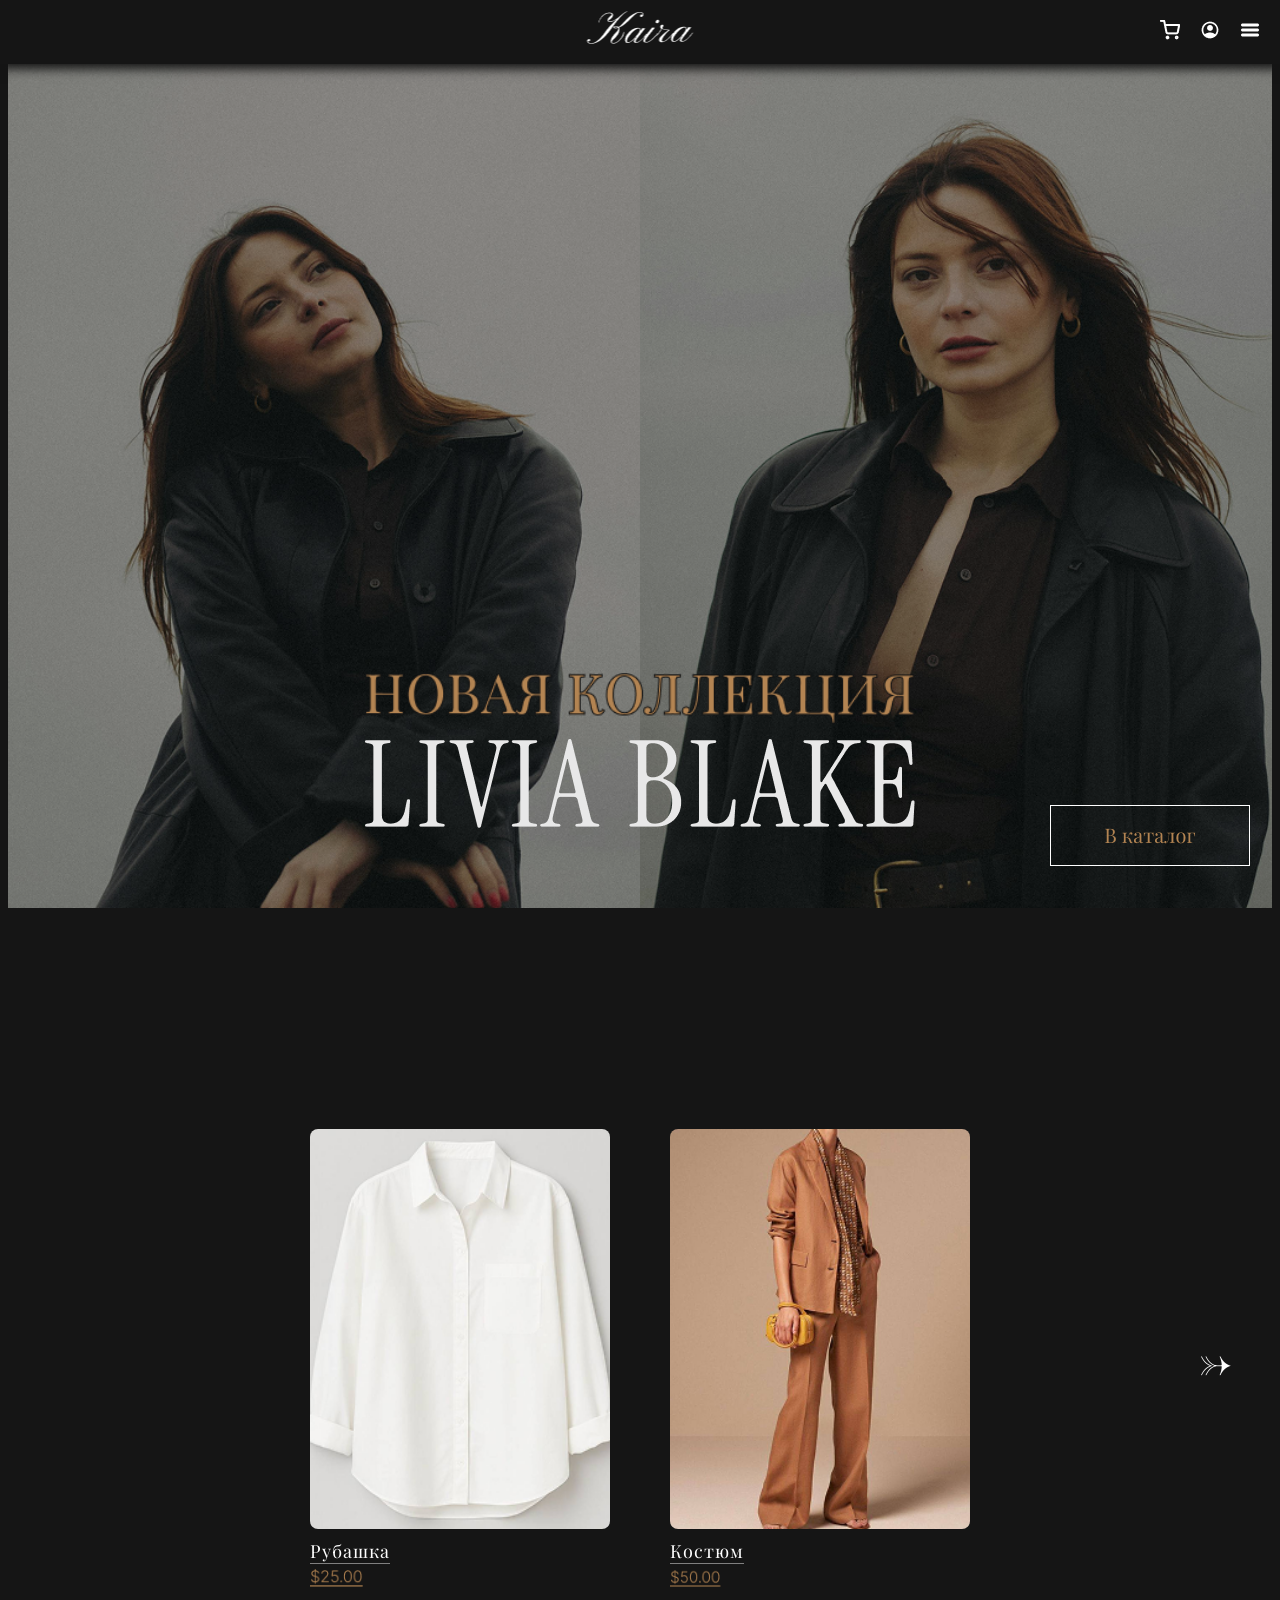
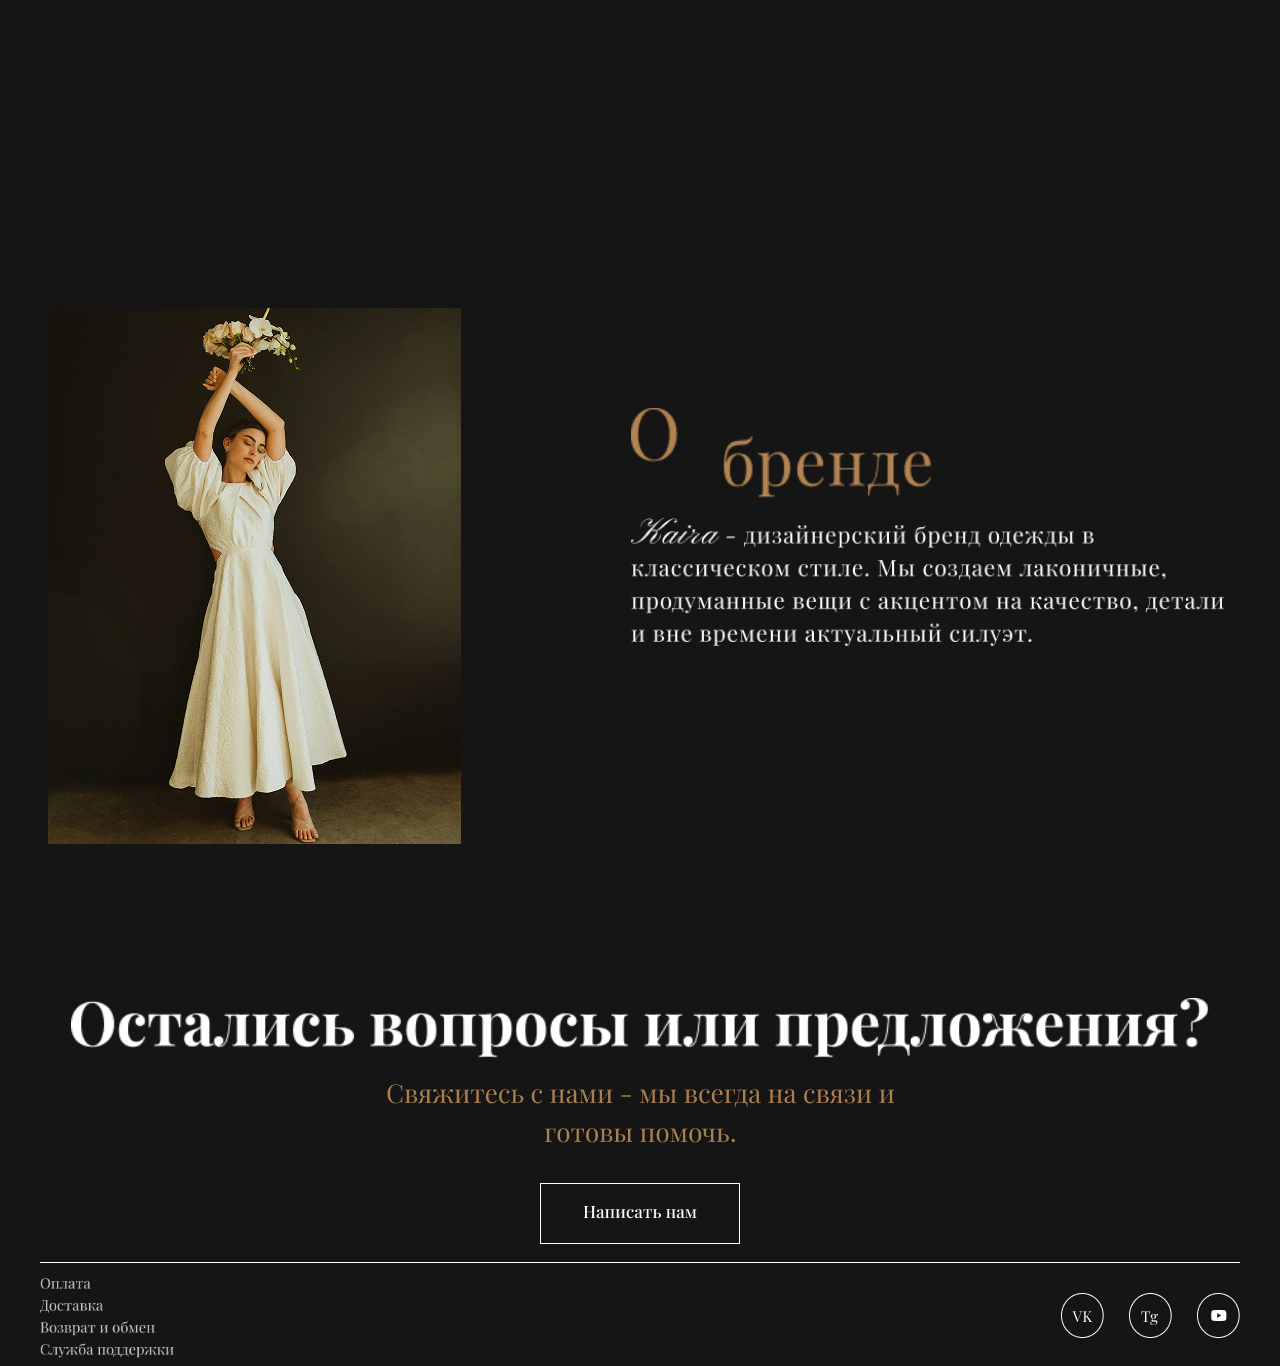
<file: index.html>
<!DOCTYPE html>
<html lang="ru">
<head>
    <meta charset="UTF-8">
    <meta name="viewport" content="width=device-width, initial-scale=1.0">
    <title>Kaira-бренд одежды</title>
    <link rel="stylesheet" href="./style.css">
</head>
<body>
    <header class="header">
    <a href="./index.html">
        <img src="./figma/иконки/Kaira.png" alt="логотип" class="header__logo">
    </a>

    <nav class="header__nav">
        <ul class="header__list">
            <li><a href="./cart.html"><img src="./figma/иконки/Shopping cart.png" alt="shopping"></a></li>
            <li><a href="./profile.html"><img src="./figma/иконки/account_circle.png" alt="account"></a></li>
            <li class="menu-item">
                <button class="menu-btn desktop-menu-btn" type="button" aria-label="Открыть меню">
                    <img src="./figma/иконки/Menu.png" alt="menu">
                </button>

                <ul class="dropdown">
                    <li><a href="./profile.html">Профиль</a></li>
                    <li><a href="./catalog.html">Каталог</a></li>
                    <li><a href="./cart.html">Корзина</a></li>
                </ul>
            </li>
        </ul>
    </nav>

    <button class="mobile-menu-toggle" type="button" aria-label="Открыть меню">
        <img src="./figma/иконки/Menu.png" alt="menu">
    </button>
</header>

<div class="mobile-menu">
    <button class="mobile-menu__close" type="button" aria-label="Закрыть меню">×</button>
    <nav class="mobile-menu__nav">
        <a href="./profile.html">Профиль</a>
        <a href="./catalog.html">Каталог</a>
        <a href="./cart.html">Корзина</a>
    </nav>
</div>

    <section class="hero">
    <div class="hero__left"></div>
    <div class="hero__right"></div>

    <div class="hero__overlay-dark"></div>

    <div class="hero__overlay">
        <img src="./figma/тектс/НОВАЯ КОЛЛЕКЦИЯ.png" class="hero__text hero__text--top">
        <img src="./figma/тектс/LIVIA BLAKE.png" class="hero__text hero__text--bottom">
    </div>
</section>

<a href="./catalog.html" class="catalog-btn">
    <img src="./figma/тектс/Rectangle 17.png" alt="в каталог">
</a>

<section class="slider">

    <div class="slider__wrapper">

        <div class="slider__item">

            <div class="product" data-id="1">
                <img src="./figma/одежда/image 1.png" alt="shirt">
                <div class="product__info">
                    <button class="product__name product-open" type="button" data-id="1">Рубашка</button>
                    <img src="./figma/цены/$25.00.png" alt="price">
                </div>
            </div>

            <div class="product" data-id="2">
                <img src="./figma/одежда/image 2.png" alt="costume">

                <div class="product__info">
                    <button class="product__name product-open" type="button" data-id="2">Костюм</button>
                    <img src="./figma/цены/$48.00.png" alt="price">
                </div>
            </div>
        </div>
       
    <div class="slider__item">
        <div class="product" data-id="3">
            <img src="./figma/одежда/2026-04-19_17-37-21 1.png" alt="dress">

            <div class="product__info">
                <button class="product__name product-open" type="button" data-id="3">Платье</button>
                
                <img src="./figma/цены/$42.00.png" alt="price">
            </div>
        </div>

        <div class="product" data-id="4">
            <img src="./figma/одежда/image 3.png" alt="pants">

            <div class="product__info">
                <button class="product__name product-open" type="button" data-id="4">Брюки</button>
                
                <img src="./figma/цены/$28.00.png" alt="price">
            </div>
        </div>
    </div>

    </div>
    <div class="slider__arrow" id="arrow">→</div>
</section>
   
<section class="promo">

    <div class="promo__left">
        <img src="./figma/Rectangle 435.png" alt="main image">
    </div>

    <div class="promo__right">

        <img src="./figma/тектс/Union.png" alt="title" class="promo__title">

        <img src="./figma/тектс/Kaira - дизайнерский бренд одежды в классическом стиле. Мы создаем лаконичные, продуманные вещи с акцентом на качество, детали и вне време.png" alt="text" class="promo__text">
    </div>
</section>

<section class="footer-block">

    <img src="./figma/тектс/Looking for a personalized piece_-1.png" class="footer-block__title">

    
    <img src="./figma/тектс/Bostel Technologies,-1.png" class="footer-block__text">

   
    <button class="footer-block__button" id="contactBtn">
    <img src="./figma/тектс/Union-2.png">
    </button>

   
    <img src="./figma/тектс/Line 57.png" class="footer-block__line">

    
    <div class="footer-block__bottom">

        
        <img src="./figma/тектс/Bostel Technologies,.png" class="footer-block__bottom-text">

       
        <div class="footer-block__icons">
            <a href="#"><img src="./figma/иконки/Union-3.png"></a>
            <a href="#"><img src="./figma/иконки/Union-6.png"></a>
            <a href="#"><img src="./figma/иконки/Union-4.png"></a>
        </div>

    </div>

</section>

<div class="modal" id="contactModal">

    <div class="modal__content">

        <span class="modal__close" id="modalClose">×</span>

        <h2>Контакты</h2>

        <p>Email: <b>kaira@gmail.com</b></p>
        <p>Телефон: <b>+7 (954) 125-63-24</b></p>

    </div>

</div>





<script src="./main.js"></script>
</body>
</html>
</file>
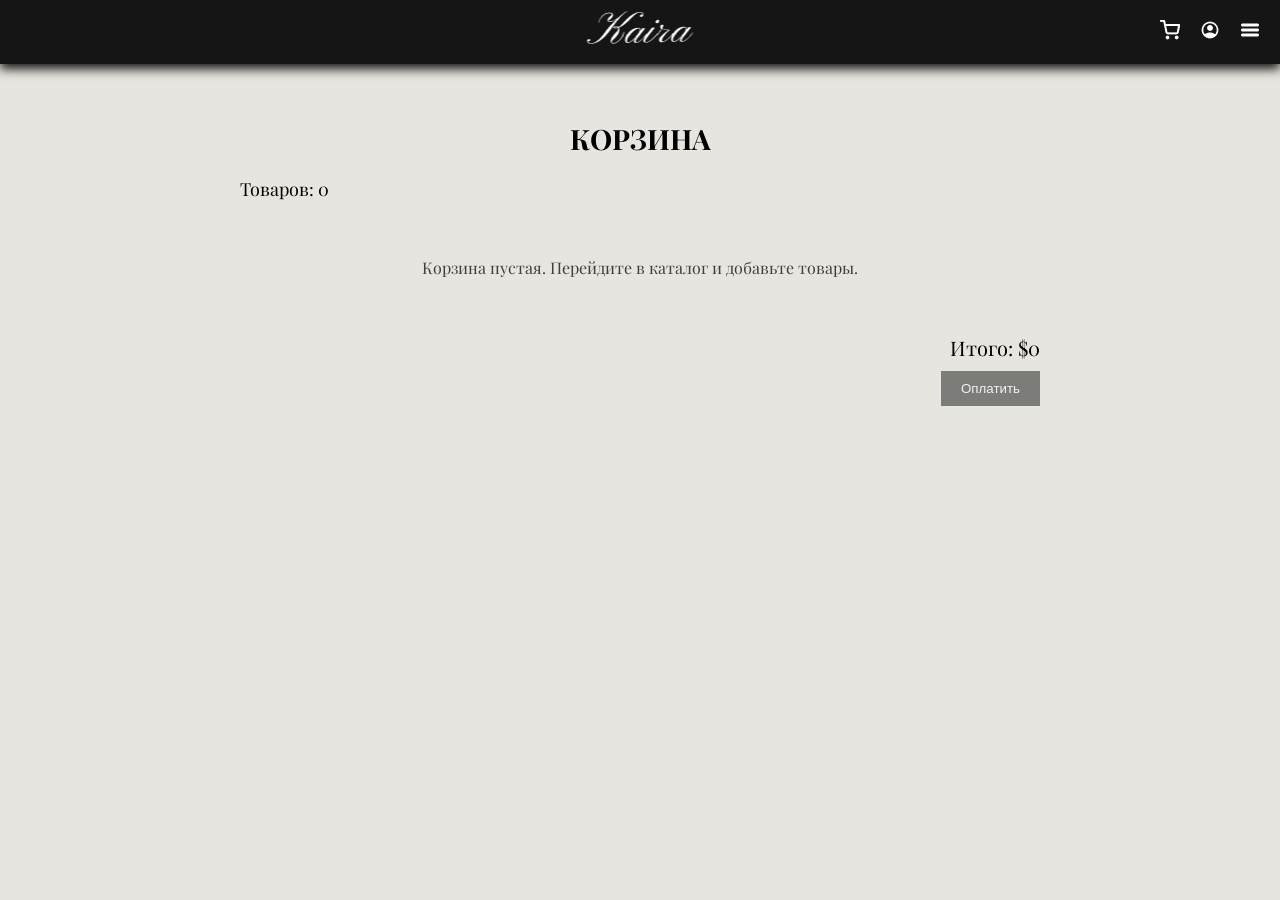
<file: cart.html>
<!DOCTYPE html>
<html lang="ru">
<head>
    <meta charset="UTF-8">
    <meta name="viewport" content="width=device-width, initial-scale=1.0">
    <title>Корзина</title>
    <link rel="stylesheet" href="./style.css">
</head>
<body class="cart-page">

<header class="header">
    <a href="./index.html">
        <img src="./figma/иконки/Kaira.png" alt="логотип" class="header__logo">
    </a>

    <nav class="header__nav">
        <ul class="header__list">
            <li><a href="./cart.html"><img src="./figma/иконки/Shopping cart.png" alt="shopping"></a></li>
            <li><a href="./profile.html"><img src="./figma/иконки/account_circle.png" alt="account"></a></li>
            <li class="menu-item">
                <button class="menu-btn desktop-menu-btn" type="button" aria-label="Открыть меню">
                    <img src="./figma/иконки/Menu.png" alt="menu">
                </button>

                <ul class="dropdown">
                    <li><a href="./profile.html">Профиль</a></li>
                    <li><a href="./catalog.html">Каталог</a></li>
                    <li><a href="./cart.html">Корзина</a></li>
                </ul>
            </li>
        </ul>
    </nav>

    <button class="mobile-menu-toggle" type="button" aria-label="Открыть меню">
        <img src="./figma/иконки/Menu.png" alt="menu">
    </button>
</header>

<div class="mobile-menu">
    <button class="mobile-menu__close" type="button" aria-label="Закрыть меню">×</button>
    <nav class="mobile-menu__nav">
        <a href="./profile.html">Профиль</a>
        <a href="./catalog.html">Каталог</a>
        <a href="./cart.html">Корзина</a>
    </nav>
</div>

<h1 class="cart-title">КОРЗИНА</h1>
<p class="cart-count">Товаров: 0</p>
<div class="cart-list"></div>

<div class="cart-summary">
    <p class="cart-total">Итого: $0</p>
    <button class="cart-pay" onclick="pay()">Оплатить</button>
</div>




<div class="toast" id="toast"></div>
<script src="./main.js"></script>
</body>
</html>
</file>
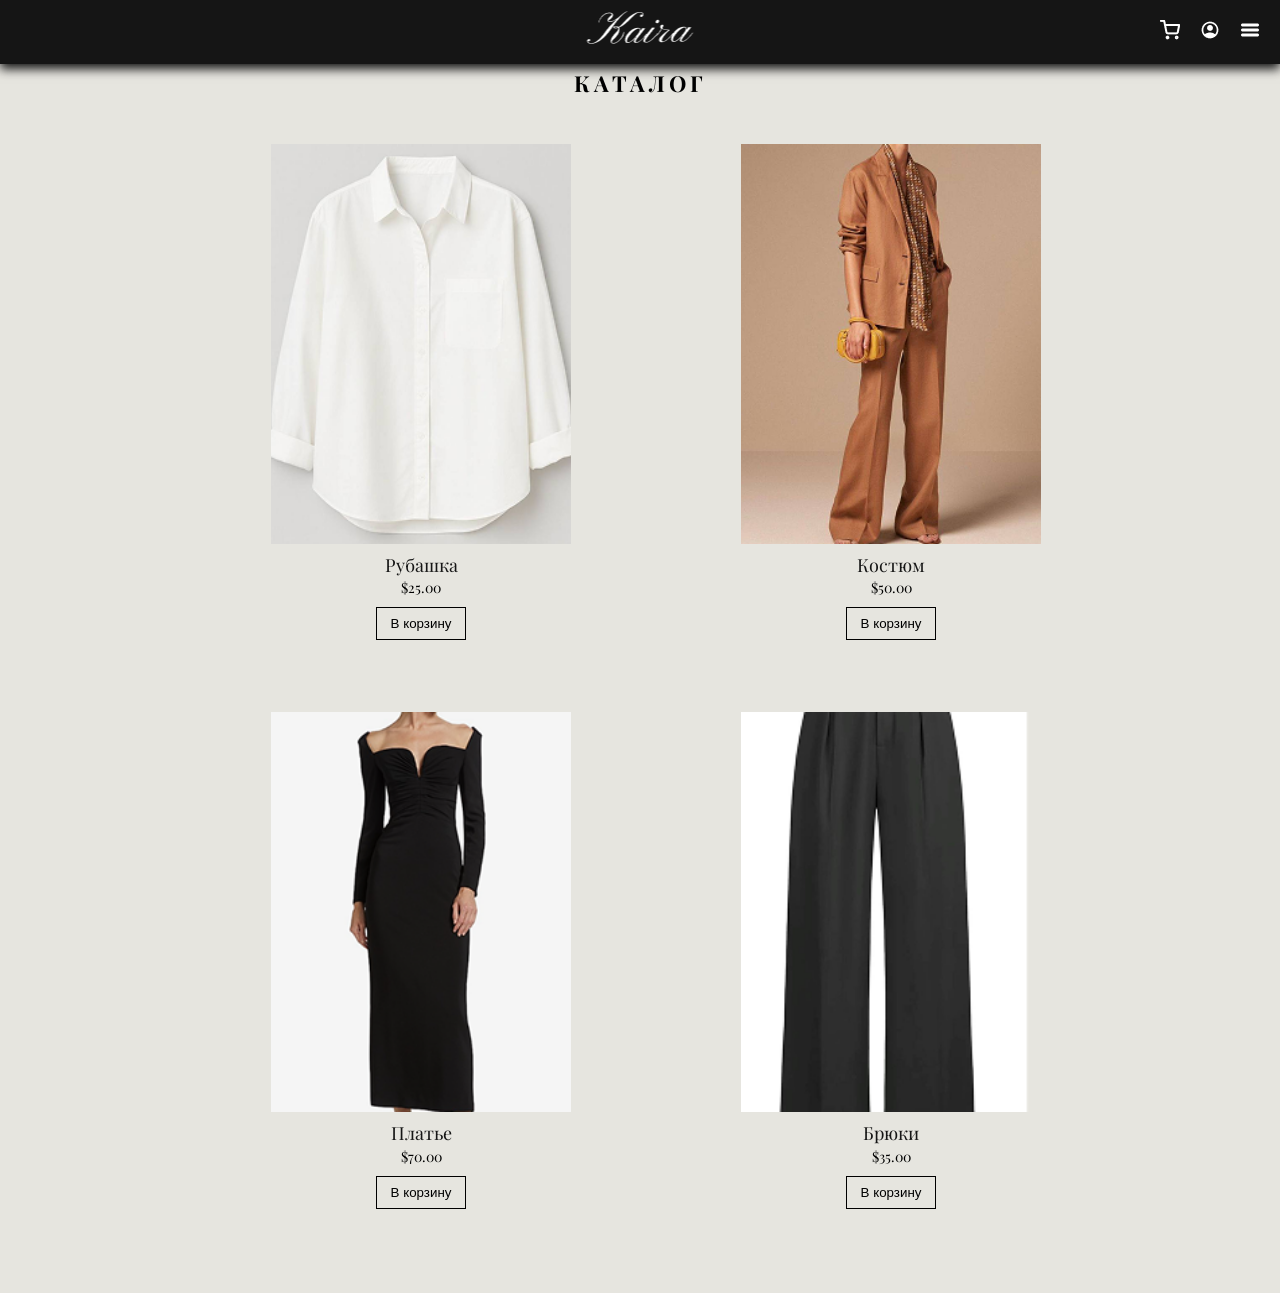
<file: catalog.html>
<!DOCTYPE html>
<html lang="ru">
<head>
    <meta charset="UTF-8">
    <meta name="viewport" content="width=device-width, initial-scale=1.0">
    <title>Каталог</title>
    <link rel="stylesheet" href="./style.css">
</head>
<body class="catalog-page">
<header class="header">
    <a href="./index.html">
        <img src="./figma/иконки/Kaira.png" alt="логотип" class="header__logo">
    </a>

    <nav class="header__nav">
        <ul class="header__list">
            <li><a href="./cart.html"><img src="./figma/иконки/Shopping cart.png" alt="shopping"></a></li>
            <li><a href="./profile.html"><img src="./figma/иконки/account_circle.png" alt="account"></a></li>
            <li class="menu-item">
                <button class="menu-btn desktop-menu-btn" type="button" aria-label="Открыть меню">
                    <img src="./figma/иконки/Menu.png" alt="menu">
                </button>

                <ul class="dropdown">
                    <li><a href="./profile.html">Профиль</a></li>
                    <li><a href="./catalog.html">Каталог</a></li>
                    <li><a href="./cart.html">Корзина</a></li>
                </ul>
            </li>
        </ul>
    </nav>

    <button class="mobile-menu-toggle" type="button" aria-label="Открыть меню">
        <img src="./figma/иконки/Menu.png" alt="menu">
    </button>
</header>

<div class="mobile-menu">
    <button class="mobile-menu__close" type="button" aria-label="Закрыть меню">×</button>
    <nav class="mobile-menu__nav">
        <a href="./profile.html">Профиль</a>
        <a href="./catalog.html">Каталог</a>
        <a href="./cart.html">Корзина</a>
    </nav>
</div>

<section class="catalog">

     <h2 class="catalog__title">КАТАЛОГ</h2>

    <div class="catalog__grid">

        <div class="card">
            <img src="./figma/одежда/image 1.png" alt="shirt">

            <div class="card__info">
                <button class="card__name product-open" type="button" data-id="1">Рубашка</button>
                <p class="card__price">$25.00</p>
            </div>

            <button class="card__btn" data-id="1">В корзину</button>
        </div>

        <div class="card">
            <img src="./figma/одежда/image 2.png" alt="costume">

            <div class="card__info">
                <button class="card__name product-open" type="button" data-id="2">Костюм</button>
                <p class="card__price">$50.00</p>
            </div>

            <button class="card__btn" data-id="2">В корзину</button>
        </div>

       
        <div class="card">
            <img src="./figma/одежда/2026-04-19_17-37-21 1.png" alt="dress">

            <div class="card__info">
                <button class="card__name product-open" type="button" data-id="3">Платье</button>
                <p class="card__price">$70.00</p>
            </div>

            <button class="card__btn" data-id="3">В корзину</button>
        </div>

        <div class="card">
            <img src="./figma/одежда/image 3.png" alt="pants">

            <div class="card__info">
                <button class="card__name product-open" type="button" data-id="4">Брюки</button>
                <p class="card__price">$35.00</p>
            </div>

            <button class="card__btn" data-id="4">В корзину</button>
        </div>

    </div>

</section>


<div class="toast" id="toast"></div>
<script src="./main.js"></script>

</body>
</html>
</file>
<file: style.css>
@import url('https://fonts.googleapis.com/css2?family=Instrument+Serif:ital@0;1&family=Pinyon+Script&family=Playfair+Display:wght@400..900&display=swap');

 body {
    font-family: 'Playfair Display', serif;
    background-color: #151515;
;

 }
 a {
    color: #FFFFFF;
    text-decoration: none;
 }

 ul {
    list-style: none;
    padding: 0;
    margin: 0;
 }

.header {
    display: flex;
    justify-content: space-between;
    align-items: center;
    position: fixed;
    top: 0;
    left: 0;
    right: 0;
    background: #151515;
    box-shadow: 0 5px 10px #151515;
    padding: 20px 20px;
    z-index: 10;
}

.header__logo {
    position: absolute;
    left:50%;
    transform: translateX(-50%);
    top: 10px;
}

.header__nav {
margin-left: auto;
}

.header__list {
 display: flex;
    list-style: none;
    gap: 20px;
}   

.menu-item {
    position: relative;
}


.desktop-menu-btn {
    display: flex;
    align-items: center;
    justify-content: center;
}

.dropdown {
    position: absolute;
    top: 100%;
    right: 0;
    background: #151515;
    list-style: none;
    padding: 10px 0;
    margin: 0;
    min-width: 140px;
    display: none;
    box-shadow: 0 5px 10px rgba(0,0,0,0.1);
    border-radius: 10px;
    overflow: hidden;
    
}

.dropdown li {
    padding: 8px 15px;}

.dropdown li a {
    display: block;
    padding: 10px 20px;
    color: #FFFFFF;
    text-decoration: none;
    transition: all 0.2s ease;
    
   }

.dropdown li:hover {
    background: #B38452;
    padding-left: 24px;
}

.menu-item:hover .dropdown {
    display: block;
}
.burger-item:hover .dropdown {
    display: block;
    animation: fadeIn 0.2s ease;
}

.hero {
    position: relative;
    height: 100vh;
    overflow: hidden;
     z-index: 1;
}

.hero__left {
    position: absolute;
    left: 0;
    top: 0;
    width: 50%;
    height: 100%;
    background-image: url("./figma/Rectangle\ 413.png");
    background-size: cover;
    background-position: center;
}

.hero__right {
    position: absolute;
    right: 0;
    top: 0;
    width: 50%;
    height: 100%;
    background-image: url("./figma/Rectangle\ 414.png");
    background-size: cover;
    background-position: center;
}

.hero__overlay {
    position: absolute;
    bottom: 30px;
    left: 50%;
    transform: translateX(-50%);
    z-index: 2;
    display: flex;
    flex-direction: column;
    align-items: center;
    gap: 10px;
    width: auto;
}
.hero__overlay-dark {
    position: absolute;
    inset: 0;
    background: rgba(0, 0, 0, 0.35);
    z-index: 1;
}

.hero__overlay img {
    width: 100%;
    max-width: none;
}

.hero__text--top {
    width: 250px;
    margin-bottom: 5px;

}

.hero__text--bottom {
    width: 449px;
    margin-bottom: 50px;
}

.catalog-btn {
   position: fixed;
    bottom: 30px;
    right: 30px;

    width: 200px;
    height: auto;

    z-index: 1000;

    transition: opacity 0.4s ease, transform 0.3s ease;
}

.catalog-btn img {
   width: 100%;
    height: auto;
}

.catalog-btn:hover {
    transform: scale(1.1);
    background: #222;
    transition: 0.3s;
     transform: scale(1.05);
}

.slider {
   height: 100vh;
    background: #151515;
    display: flex;
    align-items: center;
    justify-content: center;
    position: relative;
    overflow: hidden;
    width: 100%;
}

.slider__wrapper {
    display: flex;
    transition: transform 0.5s ease;
    width: 100%;
}

.slider__item {
    min-width: 100%;
    display: flex;
    justify-content: center;
    gap: 60px;
    flex-shrink: 0;
}

.product {
     display: flex;
    flex-direction: column;
    align-items: flex-start;
}

.product > img {
   width: 300px;
    height: 400px;
    object-fit: cover;
    border-radius: 8px;
}

.product__info {
   display: flex;
    flex-direction: column;
    align-items: flex-start;
    margin-top: 10px;
    gap: 5px;
}

.product__info img {
    height: 18px;
}

.slider__arrow {
    position: absolute;
    right: 40px;
    top: 50%;
    transform: translateY(-50%);
    font-size: 50px;
    color: #FFFFFF;
    cursor: pointer;
}

.promo {
    display: flex;
    align-items: flex-start;
    gap: 170px; 
    padding: 100px 40px;
    max-width: 1200px;
    margin: 0 auto;
}


.promo__left img {
    width: 413px;
    height: 536px;
    object-fit: cover;
}


.promo__right {
    display: flex;
    flex-direction: column;
    gap: 20px;
    max-width: 500px;
    margin-top: 100px;
}


.promo__title {
    width: 300px;
}

.promo__text {
width: 593px;
}

.footer-block {
    display: flex;
    flex-direction: column;
    align-items: center;

    margin-top: 40px; 
    gap: 25px;
    padding-top: 10px;
     gap: 15px;
}

.footer-block__title {
    width: 90%;
    max-width: 1200px;
}

.footer-block__text {
    width: 595px;
}

.footer-block__button {
    width: 200px;
    cursor: pointer;
    margin-top: -20px;
}

.footer-block__line {
    width: 100%;
    max-width: 1200px;
}

.footer-block__bottom {
    width: 100%;
    max-width: 1200px;

    display: flex;
    justify-content: space-between;
    align-items: center;
}

.footer-block__bottom-text {
    height: 80px;
}

.footer-block__icons {
    display: flex;
    gap: 25px;
}

.footer-block__icons img {
   height: 45px;
   cursor: pointer;
}

.catalog-page {
    background: #E6E5DF;
    font-family: 'Playfair Display', serif;
}

.catalog {
    padding: 60px 40px;
}

.catalog__title {
    text-align: center;
    font-size: 22px;
    font-weight: 400px;
    letter-spacing: 4px;
    color: #000;
      margin-top: 0;
    margin-bottom: 30px;
}

.catalog__grid {
    display: grid;
    grid-template-columns: repeat(2, 1fr); 
    gap: 40px;
    max-width: 900px;
    margin: 0 auto;
}

.card {
    display: flex;
    flex-direction: column;
    align-items: center;

    background: transparent;
    text-align: center;

    gap: 10px;

    width: 100%;
}

.card img {
    width: 100%;
    max-width: 300px;
    height: 400px;
    object-fit: cover;
}

.card__name {
    font-size: 16px;
    color: #000;
    margin: 0;
}

.card__price {
    font-size: 14px;
    color: #000;
    margin: 0;
}

.card__btn {
    background: transparent;
    border: 1px solid #000;
    padding: 8px 14px;
    cursor: pointer;
    transition: 0.3s;
}

.card__btn:disabled {
    opacity: 0.6;
    cursor: default;
    background: #000;
    color: #fff;
}

.card__btn:hover {
    background: #000;
    color: #fff;
}

.cart-page {
    background: #E6E5DF;
}

.cart-title {
    text-align: center;
    margin-top: 120px;
    font-size: 28px;
}

.cart-list {
    display: flex;
    flex-direction: column;
    gap: 20px;

    max-width: 800px;
    margin: 40px auto;
}

.cart-item {
    display: flex;
    align-items: center;
    justify-content: space-between;
    background: #fff;
    padding: 15px;
}

.cart-item img {
    width: 80px;
}

.cart-item__info {
    flex: 1;
    margin-left: 20px;
}

.cart-item__delete {
    cursor: pointer;
    color: red;
    font-size: 14px;
}

.cart-summary {
    max-width: 800px;
    margin: 30px auto;
    text-align: right;
}

.cart-total {
    font-size: 20px;
    margin-bottom: 10px;
}

.cart-pay {
    padding: 10px 20px;
    background: #151515;
    color: #fff;
    border: none;
    cursor: pointer;
}

.cart-count {
    max-width: 800px;
    margin: 20px auto;
    font-size: 18px;
}

.profile {
    display: flex;
    flex-direction: column;
    align-items: center;
    gap: 40px;
}

.profile-page {
    background: #E6E5DF;
    font-family: 'Playfair Display', serif;
    min-height: 100vh;
    display: flex;
    justify-content: center;
    align-items: center;
    padding-top: 80px; 
    box-sizing: border-box;

}

.profile__avatars {
    display: flex;
    gap: 20px;
    align-items: center;
    justify-content: center;
    
    
}

.avatar-option {
    font-size: 40px;

    width: 60px;
    height: 60px;

    display: flex;
    align-items: center;
    justify-content: center;

    border-radius: 50%;
    background: #f3f3f3;

    cursor: pointer;
    transition: 0.2s;
}

.avatar-option:hover {
    transform: scale(1.1);
    
}

.avatar-option.active {
    border: 2px solid black;
    transform: scale(1.1);
    background: #151515;
    color: #fff;
}

.profile__card {
    width: 420px;
    background: #E6E5DF;
    padding: 40px 30px;
    border-radius: 20px;

    display: flex;
    flex-direction: column;
    align-items: center;
    gap: 18px;

    box-shadow: 0 10px 30px rgba(0,0,0,0.08);
}

.avatar-option.active {
    background: #ddd;
}

.profile__input {
    width: 100%;
    padding: 14px;
    border-radius: 10px;
    border: 1px solid #ddd;
    text-align: center;
    font-size: 14px;
}

.profile__btn {
    width: 100%;
    padding: 14px;
    border-radius: 10px;
    border: none;
    background: black;
    color: white;
    cursor: pointer;
    transition: 0.3s;
}

.profile__btn:hover {
    opacity: 0.8;
}

.toast {
    position: fixed;
    top: 20px;
    left: 50%;
    transform: translateX(-50%) translateY(-20px);

    background: #151515;
    color: #fff;
    padding: 14px 20px;
    border-radius: 12px;

    font-size: 14px;
    opacity: 0;
    pointer-events: none;

    transition: 0.4s ease;
    z-index: 9999;
}

.toast.show {
    opacity: 1;
    transform: translateX(-50%) translateY(0);
}

.modal {
    position: fixed;
    top: 0;
    left: 0;

    width: 100%;
    height: 100%;

    background: rgba(0,0,0,0.6);

    display: none;
    justify-content: center;
    align-items: center;

    z-index: 9999;
}

.modal__content {
    background: #E6E5DF;
    padding: 30px;
    border-radius: 16px;

    text-align: center;
    width: 300px;

    position: relative;
}

.modal__close {
    position: absolute;
    top: 10px;
    right: 15px;

    font-size: 24px;
    cursor: pointer;
}

.footer-block__button {
    background: transparent;
    border: none;
    padding: 0;
    cursor: pointer;
}

.menu-btn {
    background: transparent;
    border: none;
    padding: 0;
    cursor: pointer;
}

.desktop-menu-btn img {
    display: block;
}

.mobile-menu-toggle {
    display: none;
    background: transparent;
    border: none;
    padding: 0;
    cursor: pointer;
}

.mobile-menu {
    position: fixed;
    inset: 0;
    background: #151515;
    display: flex;
    flex-direction: column;
    justify-content: center;
    align-items: center;
    gap: 32px;
    opacity: 0;
    visibility: hidden;
    pointer-events: none;
    transition: 0.3s ease;
    z-index: 999;
}

.mobile-menu.active {
    opacity: 1;
    visibility: visible;
    pointer-events: auto;
}

.mobile-menu__close {
    position: absolute;
    top: 24px;
    right: 24px;
    background: transparent;
    border: none;
    color: #FFFFFF;
    font-size: 40px;
    cursor: pointer;
}

.mobile-menu__nav {
    display: flex;
    flex-direction: column;
    align-items: center;
    gap: 24px;
}

.mobile-menu__nav a {
    color: #FFFFFF;
    font-size: 28px;
    letter-spacing: 1px;
}

@media (max-width: 768px) {
    body {
        overflow-x: hidden;
    }

    .header {
        padding: 14px 16px;
    }

    .header__nav {
        display: none;
    }

    .mobile-menu-toggle {
        display: block;
        margin-left:auto;
        z-index: 1000;
    }

    .mobile-menu-toggle img{
        width: 28px;
        height: 28x;
        display: block;
    }

    .header__logo {
        height: 36px;
        left: 16px;
        transform: none;
        top: 10px;
        width:auto;
    }


    .hero {
        height: 100svh;
    }

    .hero__left,
    .hero__right {
        width: 50%;
    }

    .hero__overlay {
        width: calc(100% - 32px);
        bottom: 24px;
    }

    .hero__text--top {
        width: 180px;
    }

    .hero__text--bottom {
        width: 260px;
        margin-bottom: 20px;
    }

    .catalog-btn {
        width: 140px;
        right: 16px;
        bottom: 16px;
    }

    .slider {
        height: auto;
        min-height: 100vh;
        padding: 100px 16px 60px;
        box-sizing: border-box;
    }

    .slider__item {
        flex-direction: column;
        align-items: center;
        gap: 30px;
    }

    .product {
        width: 100%;
        max-width: 320px;
        align-items: center;
    }

    .product > img {
        width: 100%;
        max-width: 280px;
        height: 360px;
        object-fit: cover;
        display: block;
        border-radius: 8px;
    }

    .product__info {
        align-items: center;
        text-align: center;
    }

    .slider__arrow {
        right: 16px;
        font-size: 36px;
    }

    .promo {
        flex-direction: column;
        gap: 32px;
        padding: 70px 16px;
        align-items: center;
    }

    .promo__left img {
        width: 100%;
        max-width: 360px;
        height: auto;
    }

    .promo__right {
        max-width: 100%;
        margin-top: 0;
        align-items: center;
        text-align: center;
    }

    .promo__title {
        width: 220px;
        max-width: 100%;
    }

    .promo__text {
        width: 100%;
        max-width: 100%;
    }

    .footer-block {
        padding: 0 16px 30px;
        box-sizing: border-box;
    }

    .footer-block__text {
        width: 100%;
        max-width: 320px;
    }

    .footer-block__button {
        width: 160px;
    }

    .footer-block__bottom {
        flex-direction: column;
        gap: 20px;
    }

    .footer-block__bottom-text {
        height: auto;
        width: 100%;
        max-width: 240px;
    }

    .footer-block__icons {
        justify-content: center;
        flex-wrap: wrap;
    }

    .catalog {
        padding: 100px 16px 40px;
    }

    .catalog__title {
        font-size: 20px;
        letter-spacing: 2px;
        margin-bottom: 24px;
    }

    .catalog__grid {
        grid-template-columns: 1fr;
        gap: 28px;
        max-width: 360px;
    }

    .card img {
        max-width: 100%;
        height: auto;
        aspect-ratio: 3 / 4;
    }

    .card__btn {
        width: 100%;
        max-width: 220px;
        padding: 12px 14px;
    }

    .cart-title {
        margin-top: 100px;
        font-size: 24px;
        padding: 0 16px;
    }

    .cart-count {
        margin: 16px auto;
        padding: 0 16px;
        font-size: 16px;
    }

    .cart-list {
        margin: 24px auto;
        padding: 0 16px;
        box-sizing: border-box;
    }

    .cart-item {
        flex-direction: column;
        align-items: flex-start;
        gap: 14px;
        border-radius: 16px;
    }

    .cart-item img {
        width: 100%;
        max-width: 220px;
        align-self: center;
    }

    .cart-item__info {
        margin-left: 0;
    }

    .cart-item__delete {
        align-self: flex-end;
    }

    .cart-summary {
        margin: 24px auto 40px;
        padding: 0 16px;
        text-align: left;
    }

    .cart-pay {
        width: 100%;
        max-width: 320px;
        padding: 14px 20px;
    }

    .profile-page {
        padding: 100px 16px 40px;
        align-items: flex-start;
    }

    .profile__card {
        width: 100%;
        max-width: 380px;
        padding: 28px 20px;
    }

    .profile__avatars {
        flex-wrap: wrap;
        justify-content: center;
    }

    .modal__content {
        width: calc(100% - 32px);
        max-width: 340px;
        box-sizing: border-box;
    }
}


.cart-item__name,
.cart-item__price {
    margin: 0;
    color: #000;
}

.cart-item__name {
    font-size: 18px;
    margin-bottom: 6px;
}

.cart-item__price {
    font-size: 16px;
}

.profile-history-title {
    margin-top: 40px;
    text-align: center;
    font-size: 24px;
}

.profile-history {
    margin-top: 20px;
}

.history-item {
    display: flex;
    gap: 15px;
    align-items: center;
    background: #f5f5f5;
    padding: 10px;
    border-radius: 10px;
    margin-bottom: 10px;
}

.history-item img {
    width: 60px;
    border-radius: 8px;
}

.logout-btn {
    margin-top: 30px;
    width: 100%;
    padding: 12px;
    background: #000;
    color: #fff;
    border: none;
    cursor: pointer;
}

.profile__actions {
    display: flex;
    gap: 10px;
    margin-top: 20px;
}

.login-btn {
    background: #ddd;
    border: none;
    padding: 12px;
    cursor: pointer;
}

.profile__actions {
    display: flex;
    gap: 10px;
    margin-top: 20px;
}

.login-btn {
    background: #ddd;
    border: none;
    padding: 12px;
    cursor: pointer;
}


/* Исправленный профиль и история покупок */
.profile-form {
    width: 100%;
}

.profile-view {
    width: 100%;
    text-align: center;
}

.profile-view__avatar {
    width: 82px;
    height: 82px;
    margin: 0 auto 16px;
    border-radius: 50%;
    background: #151515;
    color: #fff;
    display: flex;
    align-items: center;
    justify-content: center;
    font-size: 46px;
}

.profile-empty,
.cart-empty {
    text-align: center;
    color: #151515;
    opacity: 0.8;
}

.cart-item__delete {
    border: none;
    background: transparent;
    cursor: pointer;
    color: #9c1b1b;
    font-family: inherit;
}

.cart-pay:disabled {
    opacity: 0.5;
    cursor: not-allowed;
}

.profile-history {
    width: min(760px, calc(100vw - 32px));
    margin: 20px auto 60px;
}

.history-item {
    display: block;
    background: #fff;
    padding: 18px;
    border-radius: 16px;
    margin-bottom: 16px;
    box-shadow: 0 8px 24px rgba(0,0,0,0.08);
}

.history-item__top {
    display: flex;
    justify-content: space-between;
    gap: 16px;
    margin-bottom: 14px;
    color: #151515;
}

.history-product {
    display: flex;
    gap: 14px;
    align-items: center;
    padding: 10px 0;
    border-top: 1px solid rgba(0,0,0,0.08);
}

.history-product img {
    width: 64px;
    height: 82px;
    object-fit: cover;
    border-radius: 10px;
}

.history-product p {
    margin: 4px 0;
}

.history-product__name {
    font-weight: 600;
}

.history-item__total {
    margin: 14px 0 0;
    text-align: right;
    font-weight: 600;
}

/* ===== PRODUCT CARDS / MODAL + MOBILE POLISH ===== */
.card__name,
.product__name {
    background: transparent;
    border: none;
    padding: 0;
    font-family: 'Playfair Display', serif;
    color: #151515;
    cursor: pointer;
    transition: color 0.25s ease, transform 0.25s ease;
}

.card__name {
    display: inline-block;
    font-size: 18px;
    line-height: 1.3;
    border-bottom: 1px solid transparent;
}

.product__name {
    font-size: 18px;
    letter-spacing: 1px;
    color: #fff;
    border-bottom: 1px solid rgba(255, 255, 255, 0.45);
}

.card__name:hover,
.product__name:hover {
    color: #B38452;
    transform: translateY(-1px);
}

.card__name:hover {
    border-bottom-color: #B38452;
}

.card {
    padding: 16px;
    border-radius: 22px;
    transition: transform 0.25s ease, box-shadow 0.25s ease, background 0.25s ease;
}

.card:hover {
    background: rgba(255,255,255,0.45);
    transform: translateY(-4px);
    box-shadow: 0 16px 34px rgba(21,21,21,0.1);
}

.card img,
.product > img {
    transition: transform 0.3s ease, box-shadow 0.3s ease;
}

.card:hover img,
.product:hover > img {
    transform: scale(1.015);
    box-shadow: 0 18px 34px rgba(0,0,0,0.14);
}

.product-modal {
    position: fixed;
    inset: 0;
    z-index: 10000;
    display: flex;
    align-items: center;
    justify-content: center;
    padding: 24px;
    background: rgba(0, 0, 0, 0.62);
    opacity: 0;
    visibility: hidden;
    pointer-events: none;
    transition: opacity 0.25s ease, visibility 0.25s ease;
    box-sizing: border-box;
}

.product-modal.active {
    opacity: 1;
    visibility: visible;
    pointer-events: auto;
}

.product-modal__content {
    position: relative;
    width: min(900px, 100%);
    max-height: calc(100vh - 48px);
    display: grid;
    grid-template-columns: 1fr 1fr;
    overflow: auto;
    background: #E6E5DF;
    border-radius: 28px;
    box-shadow: 0 30px 80px rgba(0,0,0,0.35);
}

.product-modal__close {
    position: absolute;
    top: 16px;
    right: 18px;
    z-index: 2;
    width: 42px;
    height: 42px;
    border-radius: 50%;
    border: none;
    background: #151515;
    color: #fff;
    font-size: 30px;
    line-height: 1;
    cursor: pointer;
}

.product-modal__image-wrap {
    min-height: 520px;
    background: #d7d2c8;
}

.product-modal__image {
    width: 100%;
    height: 100%;
    display: block;
    object-fit: cover;
}

.product-modal__info {
    display: flex;
    flex-direction: column;
    justify-content: center;
    gap: 14px;
    padding: 48px 42px;
    color: #151515;
}

.product-modal__category {
    margin: 0;
    font-size: 13px;
    letter-spacing: 3px;
    text-transform: uppercase;
    color: #B38452;
}

.product-modal__title {
    margin: 0;
    font-size: 42px;
    font-weight: 500;
}

.product-modal__price {
    margin: 0;
    font-size: 24px;
}

.product-modal__description {
    margin: 4px 0 0;
    font-size: 16px;
    line-height: 1.7;
}

.product-modal__details {
    margin-top: 8px;
    padding: 16px;
    border-radius: 18px;
    background: rgba(255,255,255,0.55);
}

.product-modal__details p {
    margin: 7px 0;
}

.product-modal__actions {
    display: flex;
    gap: 12px;
    margin-top: 10px;
    flex-wrap: wrap;
}

.product-modal__cart,
.product-modal__go-cart {
    min-height: 46px;
    display: inline-flex;
    align-items: center;
    justify-content: center;
    border-radius: 999px;
    padding: 0 22px;
    font-family: 'Playfair Display', serif;
    font-size: 15px;
    cursor: pointer;
    text-decoration: none;
}

.product-modal__cart {
    border: 1px solid #151515;
    background: #151515;
    color: #fff;
}

.product-modal__go-cart {
    border: 1px solid #151515;
    background: transparent;
    color: #151515;
}

.product-modal__cart:hover,
.product-modal__go-cart:hover {
    transform: translateY(-2px);
}

@media (max-width: 900px) {
    .product-modal__content {
        grid-template-columns: 1fr;
        width: min(520px, 100%);
    }

    .product-modal__image-wrap {
        min-height: auto;
        height: 420px;
    }

    .product-modal__info {
        padding: 30px 24px 26px;
    }

    .product-modal__title {
        font-size: 34px;
    }
}

@media (max-width: 768px) {
    .catalog__grid {
        width: 100%;
    }

    .card {
        padding: 14px;
        background: rgba(255,255,255,0.35);
        border-radius: 20px;
    }

    .card img {
        max-width: 300px;
        width: 100%;
        height: auto;
        aspect-ratio: 3 / 4;
    }

    .product__name {
        color: #fff;
        font-size: 17px;
        margin-bottom: 4px;
    }

    .promo__right img,
    .footer-block img {
        max-width: 100%;
        height: auto;
    }

    .footer-block__icons img {
        width: 38px;
        height: 38px;
        object-fit: contain;
    }

    .header__logo {
        max-width: 112px;
        object-fit: contain;
    }
}

@media (max-width: 520px) {
    .product-modal {
        padding: 12px;
        align-items: flex-end;
    }

    .product-modal__content {
        max-height: calc(100vh - 24px);
        border-radius: 24px 24px 0 0;
    }

    .product-modal__close {
        top: 10px;
        right: 10px;
        width: 38px;
        height: 38px;
        font-size: 26px;
    }

    .product-modal__image-wrap {
        height: 340px;
    }

    .product-modal__info {
        padding: 24px 18px 22px;
        gap: 11px;
    }

    .product-modal__title {
        font-size: 30px;
    }

    .product-modal__price {
        font-size: 21px;
    }

    .product-modal__description {
        font-size: 15px;
    }

    .product-modal__actions {
        flex-direction: column;
    }

    .product-modal__cart,
    .product-modal__go-cart {
        width: 100%;
        box-sizing: border-box;
    }

    .slider {
        padding-left: 12px;
        padding-right: 12px;
    }

    .product > img {
        max-width: 260px;
    }

    .catalog-btn {
        width: 120px;
    }
}
</file>
